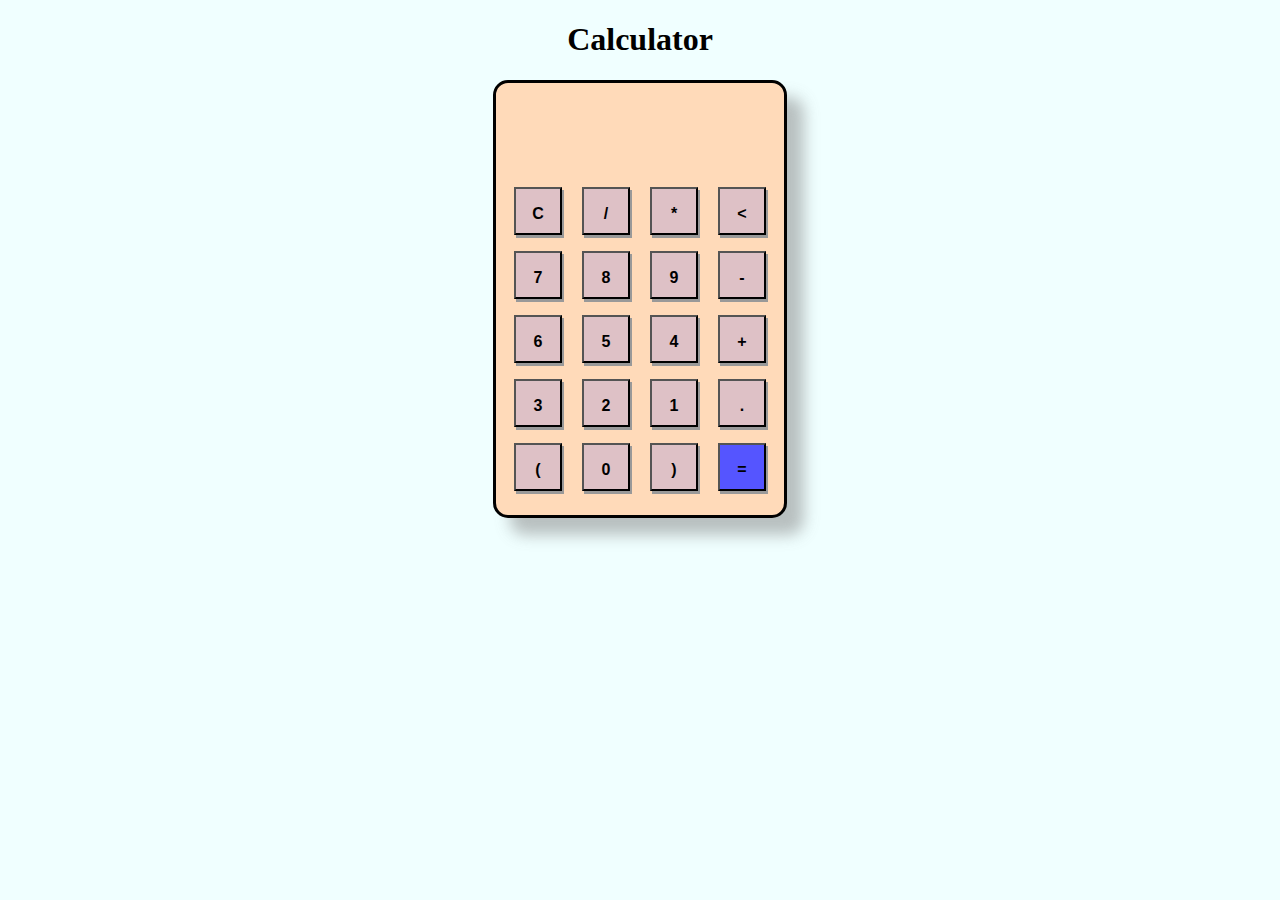
<file: index.html>
<!DOCTYPE html>
<html lang="en">
<head>
    <meta charset="UTF-8">
    <meta name="viewport" content="width=device-width, initial-scale=1.0">
    <title>Calculator</title>
    <link rel="stylesheet" href="style.css">
</head>
<body>
    <h1 id="head"> Calculator</h1>
<section id="cont">
    <div class="contanier">
        <div id="display"></div>
        <div class="buttons">
          <button class="but">C</button>
          <button class="but">/</button>
          <button class="but">*</button>
          <button class="but"><</button>
          <button class="but">7</button>
          <button class="but">8</button>
          <button class="but">9</button>
          <button class="but">-</button>
          <button class="but">6</button>
          <button class="but">5</button>
          <button class="but">4</button>
          <button class="but">+</button>
          <button class="but">3</button>
          <button class="but">2</button>
          <button class="but">1</button>
          <button class="but">.</button>
          <button class="but">(</button>
          <button class="but">0</button>
          <button class="but">)</button>
          <button id="equal"class="but">=</button>
        </div>
    </div>
</section>
   
    <script src="script.js"></script>
</body>
</html>
</file>
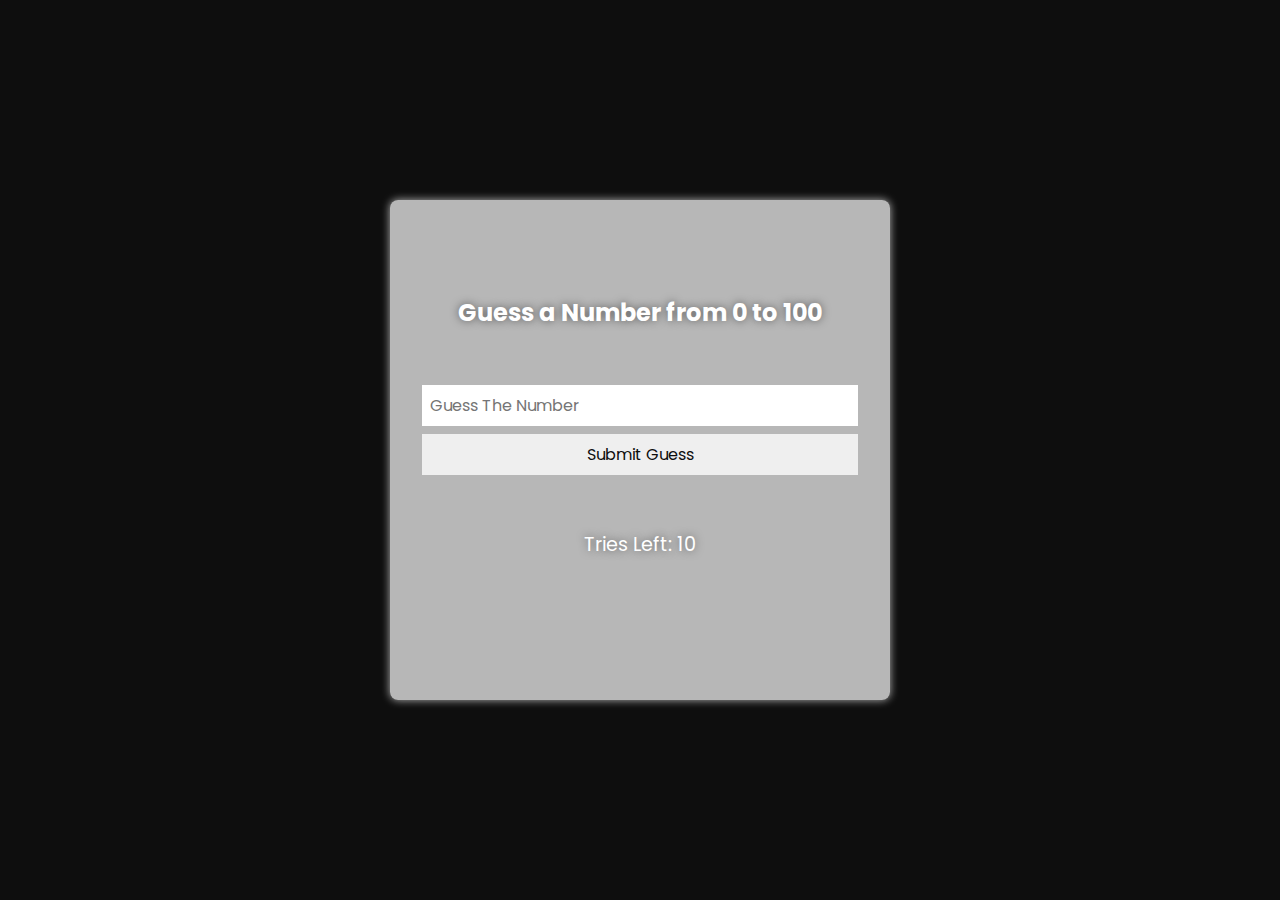
<file: guess.html>
<!DOCTYPE html>
<html lang="en">
<head>
    <meta charset="UTF-8">
    <meta http-equiv="X-UA-Compatible" content="IE=edge">
    <meta name="viewport" content="width=device-width, initial-scale=1.0">
    <link rel="stylesheet" href="guess.css">
    <script src="guess.js" defer></script>
    <title>Guess The Number</title>
    <!-- don't forget to link the CSS and JS -->
    <!-- Source Code in the description -->
</head>
<body>
    <div class="container">
        <div class="content">
            <h2>Guess a Number from 0 to 100</h2>
            <div class="form-group">
                <input type="number" placeholder="Guess The Number">
                <button>Submit Guess</button>
            </div>
            <p class="tries">Tries Left: 10</p>
            <p class="alert"></p>
        </div>
    </div>
</body>
</html>
</file>
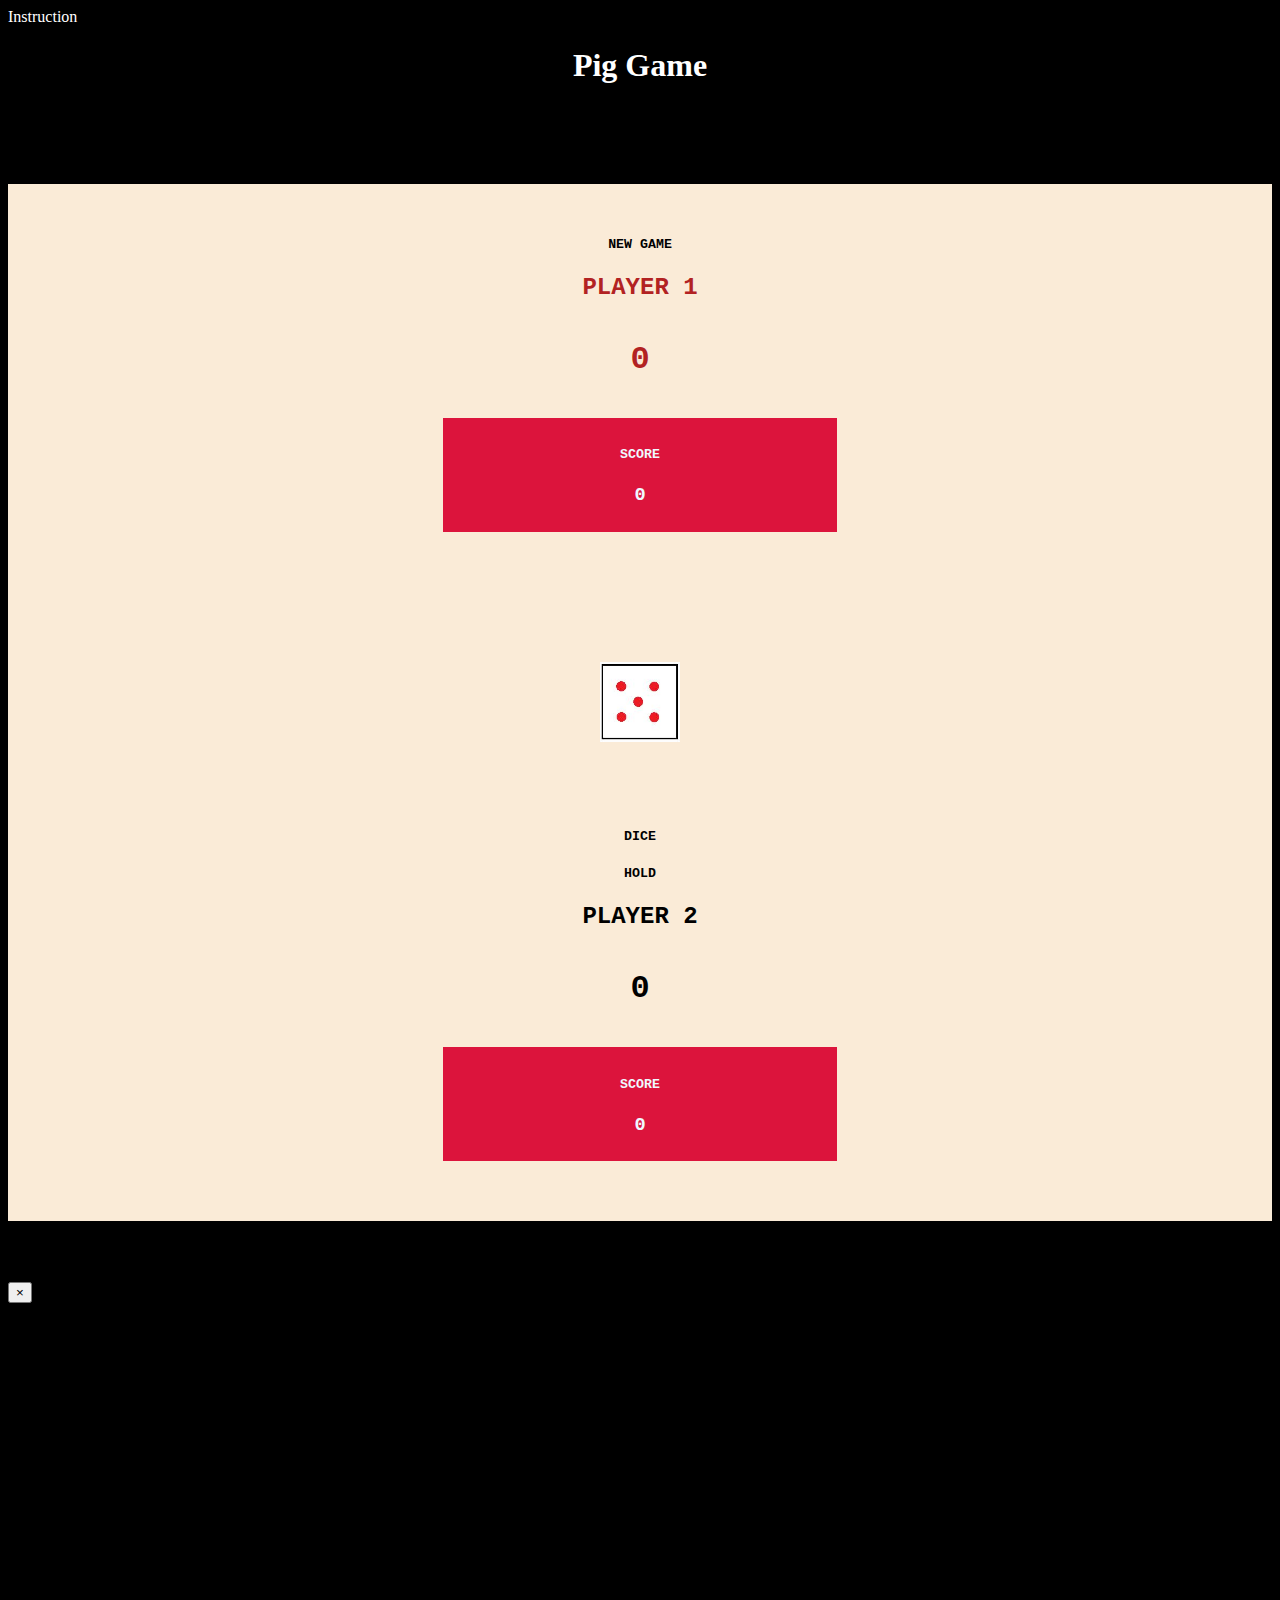
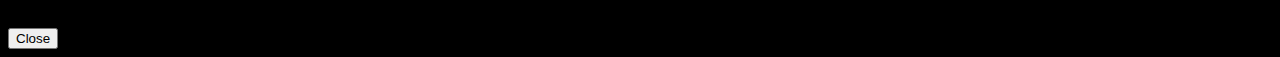
<file: pig.html>
<!doctype html>
<html lang="en">
  <head>
    <!-- Required meta tags -->
    <meta charset="utf-8">
    <meta name="viewport" content="width=device-width, initial-scale=1, shrink-to-fit=no">

    <!-- Bootstrap CSS -->
    <link rel="stylesheet" href="https://stackpath.bootstrapcdn.com/bootstrap/4.1.3/css/bootstrap.min.css" integrity="sha384-MCw98/SFnGE8fJT3GXwEOngsV7Zt27NXFoaoApmYm81iuXoPkFOJwJ8ERdknLPMO" crossorigin="anonymous">
      
   
    <link rel="stylesheet" type="text/css" href="pig.css">
      
    <link rel="stylesheet" href="https://cdnjs.cloudflare.com/ajax/libs/animate.css/3.7.0/animate.css">  
      
    <link rel="stylesheet" href="https://use.fontawesome.com/releases/v5.2.0/css/all.css" integrity="sha384-hWVjflwFxL6sNzntih27bfxkr27PmbbK/iSvJ+a4+0owXq79v+lsFkW54bOGbiDQ" crossorigin="anonymous">  

    <title>Pig Game</title>
  </head>
  <body>
      
       
<div class="container">
  <a class="nav-link" style="cursor: pointer; color:#ffffff;" data-toggle="modal" data-target="#exampleModal">Instruction</a>
  <br />
  <center><h1 style="color:#ffffff;">Pig Game</h1></center>
 <div class="row">
  <div class="col-sm-1"></div> 
     
  <div class="col-sm-10 box">
      
      <h5 id="new"><i class="fas fa-plus-circle icon"></i> NEW GAME</h5>
          
      
      <div class="row innerRow">
      <div class="player-0 col-sm-5 active">
          
          <h2 id="pl-0">PLAYER 1 <i class="fas fa-circle"></i></h2>
          <h1 class="score-0 display-4">15</h1>
         
          <div class="current-box">
            <h5>SCORE</h5>
            <h3 class="current-0">45</h3>
          </div>
          
      </div>
          
     <div class="dice-box col-sm-2">
         
          <img src="dice-5.JPG" id="dice-img" class="rounded mx-auto d-block shake animated">
         
          <h5 id="rotate"><i class="fas fa-sync-alt r-icon"></i> DICE</h5>
          <h5 id="hold"><i class="fas fa-chevron-down h-icon"></i> HOLD </h5>
          
    </div>      
          
      
            
      <div class="player-1 col-sm-5">
         
          <h2 id="pl-1">PLAYER 2  <i class="fas fa-circle"></i></h2>
           <h1 class="score-1 display-4">23</h1>
         
          <div class="current-box">
            <h5> SCORE</h5>
            <h3 class="current-1">76</h3>
          </div>
          
      </div>       
         
      
      </div> 
  </div>     
    
     
  <div class="col-sm-1"></div>     
     
     
 </div>
          
</div> 
          


<!-- Modal -->
<div class="modal fade" id="exampleModal" tabindex="-1" role="dialog" aria-labelledby="exampleModalLabel" aria-hidden="true">
  <div class="modal-dialog" role="document">
    <div class="modal-content">
      <div class="modal-header">
        <h5 class="modal-title" id="exampleModalLabel">Instruction</h5>
        <button type="button" class="close" data-dismiss="modal" aria-label="Close">
          <span aria-hidden="true">&times;</span>
        </button>
      </div>
      <div class="modal-body">
        <br>
        <h5>1.This is a Multi Player Game</h5>  
        <h5>2.The player Reach Global score of 100 first will win the Game</h5>
        <h5>3.You have to Roll the dice and the Number will be added to your current score</h5>
        <h5>4.If you get a 1 your current score will become zero and the chance is shift to other player</h5>
        <h5>5.You can hold your current score by pressing hold to add them in your global score</h5>
        <h5>6.If you hold your score the chance to roll the dice is shift to other player</h5>
        <h5>7.Click new game to start a new game</h5>  
          
        <br>  
      </div>
      <div class="modal-footer">
        <button type="button" class="btn btn-secondary" data-dismiss="modal">Close</button>
      </div>
    </div>
  </div>
</div>
    
    <script type="text/javascript" src="pig.js"></script>
          
    <!-- Optional JavaScript -->
    <!-- jQuery first, then Popper.js, then Bootstrap JS -->
    <script src="https://code.jquery.com/jquery-3.3.1.slim.min.js" integrity="sha384-q8i/X+965DzO0rT7abK41JStQIAqVgRVzpbzo5smXKp4YfRvH+8abtTE1Pi6jizo" crossorigin="anonymous"></script>
    <script src="https://cdnjs.cloudflare.com/ajax/libs/popper.js/1.14.3/umd/popper.min.js" integrity="sha384-ZMP7rVo3mIykV+2+9J3UJ46jBk0WLaUAdn689aCwoqbBJiSnjAK/l8WvCWPIPm49" crossorigin="anonymous"></script>
    <script src="https://stackpath.bootstrapcdn.com/bootstrap/4.1.3/js/bootstrap.min.js" integrity="sha384-ChfqqxuZUCnJSK3+MXmPNIyE6ZbWh2IMqE241rYiqJxyMiZ6OW/JmZQ5stwEULTy" crossorigin="anonymous"></script>
  </body>
</html>
</file>
<file: style.css>
#head{
    text-align: center;
}
body{
    background-color: azure;
}
#cont{
    margin:auto;
}
.contanier{
    justify-content: center;
    text-align: center;
    display: flex;
    flex-wrap: wrap;
    width:18rem;
    height:27rem;
    margin:auto;
    border: 3px  solid black;
    border-radius: 15px;
    box-shadow: 17px 17px 15px rgba(107, 104, 104, 0.416);
    background-color:peachpuff;
}
#display{
    text-align: right;
    margin: auto;
    height:3rem;
    width: 100%;
    line-height: 2.5rem;
    /* border: 3px solid blueviolet; */
    border-radius: 15px;
    font-size: 2rem;
    padding:1rem .25rem;
    /* background-color: plum; */

}
.but{
    
    /* border-left: 1px solid #999;
    border-bottom: 1px solid #999; */
    width:3rem;
    height:3rem;
    justify-content: center;
    text-align: center;
    padding:1rem;
    font-size: 1rem;
    margin:.5rem;
    grid-template-columns: 1fr 1fr 1fr 1fr;
    box-shadow: 2px 3px  #999;
    background-color: rgb(222, 193, 198);
    font-weight: bold;
}
#equal{
    background-color:#5555ff;
}
.but:hover{
    background-color: black;
    color:white;
 transition: 0.5s ease-in;
}
</file>
<file: guess.css>
@import url(https://fonts.googleapis.com/css?family=Poppins:100,100italic,200,200italic,300,300italic,regular,italic,500,500italic,600,600italic,700,700italic,800,800italic,900,900italic);
* {
    margin: 0;
    padding: 0;
    box-sizing: border-box;
    font-family: 'Poppins', sans-serif;
}
body {
    display: grid;
    place-items: center;
    min-height: 100vh;
    background-color: #0e0e0e;
}

.container {
    background-color: rgba(255, 255, 255, .7);
    padding: 2rem;
    border-radius: .5rem;
    box-shadow: 0 0 .5rem rgba(255, 255, 255, .7);
    text-align: center;
    width: 500px;
    aspect-ratio: 1;
    display: flex;
    align-items: center;
    justify-content: center;
}
.content {
    width: 100%;
}

p,
h2 {
    font-size: 1.2rem;
    color: #fff;
    padding: 1.2rem;
    margin: .5rem 0;
    text-shadow: 0 0 .5rem rgba(0, 0, 0, .5);
}
h2 {
    font-size: 1.5rem;
}

.form-group {
    margin: 2rem 0;
}
input,
button {
    width: 100%;
    border: none;
    font-size: 1rem;
    outline: none;
    padding: .5rem;
    margin: .25rem 0;
}
button {
    cursor: pointer;
    color: #0e0e0e;
    transition: 200ms ease-in-out background-color,
                200ms ease-in-out color;
}
button:hover {
    background-color: #0e0e0e;
    color: #fff;
}
button:active {
    transform: scale(.95);
}
</file>
<file: pig.css>
body{
	background-color:#000000;
}
.box{
    background-color:antiquewhite;
    margin-top: 100px;
    text-align: center;
    font-family: courier New ;
    padding-top: 30px;
    
}

#new:hover{
    cursor: pointer;
    
}

#new:hover .icon{
    padding-right: 7px;
    transition: 0.15s;
    transition-timing-function: ease-in;
    
}

.player-0{
    padding-bottom: 60px;
}

.player-1{
    padding-bottom: 60px;
}

.score-0{
    margin-top: 40px;
    margin-bottom: 40px;
}

.score-1{
    margin-top: 40px;
    margin-bottom: 40px;
}

.current-box{
    background-color: crimson;
    margin: auto;
    width: 30%;
    color: aliceblue;
    padding: 7px;
}

.dice-box img{
    height: 80px;
    width: 80px;
    margin-bottom: 60px;
}

.dice-box{
    margin-top: 70px;
}

#rotate{
    cursor: pointer;
   
}

#rotate:hover .r-icon{
     padding-right: 7px;
    transition: 0.15s;
    transition-timing-function: ease-in;
}

#hold {
    cursor: pointer;
   
}

#hold:hover .h-icon{
     padding-right: 7px;
    transition: 0.15s;
    transition-timing-function: ease-in;
}

.player-0 i{
    display: none;
}

.player-1 i{
    display: none;
}

.active{
    font-weight: 900;
    color: firebrick;
}

.active i {
    display: inline;
    font-size: 17px;
    
}
</file>
